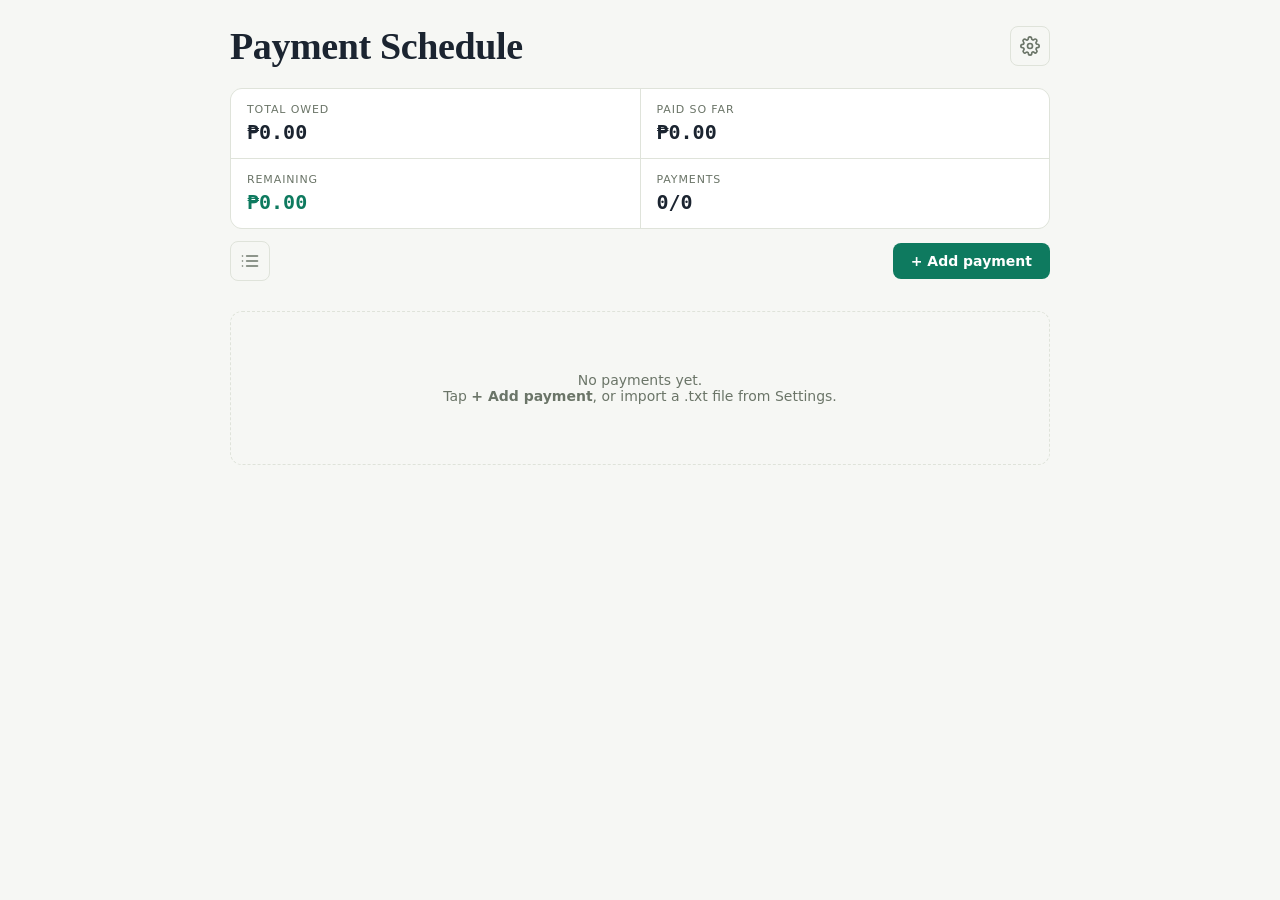
<file: index.html>
<!DOCTYPE html>
<html lang="en">
<head>
<meta charset="UTF-8">
<meta name="viewport" content="width=device-width, initial-scale=1.0, viewport-fit=cover">
<title>Payment Schedule</title>
<meta name="description" content="Track payment schedules, mark payments as paid, and see totals.">
<meta name="theme-color" content="#f6f7f4">
<link rel="manifest" href="manifest.webmanifest">
<link rel="icon" type="image/png" href="icons/icon-192.png">
<link rel="apple-touch-icon" href="icons/icon-192.png">
<meta name="mobile-web-app-capable" content="yes">
<meta name="apple-mobile-web-app-capable" content="yes">
<meta name="apple-mobile-web-app-status-bar-style" content="black-translucent">
<link rel="stylesheet" href="styles.css?v=19">
</head>
<body>
<div class="wrap">
  <header>
    <div class="titlerow">
      <h1 id="pageTitle">Payment Schedule</h1>
      <button class="iconbtn" id="openSettings" title="Settings" aria-label="Settings">
          <svg viewBox="0 0 24 24" fill="none" stroke="currentColor" stroke-width="2" stroke-linecap="round" stroke-linejoin="round">
            <circle cx="12" cy="12" r="3"></circle>
            <path d="M19.4 15a1.65 1.65 0 0 0 .33 1.82l.06.06a2 2 0 0 1-2.83 2.83l-.06-.06a1.65 1.65 0 0 0-1.82-.33 1.65 1.65 0 0 0-1 1.51V21a2 2 0 0 1-4 0v-.09a1.65 1.65 0 0 0-1-1.51 1.65 1.65 0 0 0-1.82.33l-.06.06a2 2 0 0 1-2.83-2.83l.06-.06a1.65 1.65 0 0 0 .33-1.82 1.65 1.65 0 0 0-1.51-1H3a2 2 0 0 1 0-4h.09a1.65 1.65 0 0 0 1.51-1 1.65 1.65 0 0 0-.33-1.82l-.06-.06a2 2 0 0 1 2.83-2.83l.06.06a1.65 1.65 0 0 0 1.82.33h0a1.65 1.65 0 0 0 1-1.51V3a2 2 0 0 1 4 0v.09a1.65 1.65 0 0 0 1 1.51h0a1.65 1.65 0 0 0 1.82-.33l.06-.06a2 2 0 0 1 2.83 2.83l-.06.06a1.65 1.65 0 0 0-.33 1.82v0a1.65 1.65 0 0 0 1.51 1H21a2 2 0 0 1 0 4h-.09a1.65 1.65 0 0 0-1.51 1z"></path>
          </svg>
      </button>
    </div>

    <div class="summary">
      <div class="cell"><div class="lbl" id="lblGrand">Total owed</div><div class="val" id="grand">—</div></div>
      <div class="cell"><div class="lbl" id="lblPaid">Paid so far</div><div class="val" id="paid">—</div></div>
      <div class="cell"><div class="lbl" id="lblRemaining">Remaining</div><div class="val remaining" id="remaining">—</div></div>
      <div class="cell"><div class="lbl" id="lblCount">Payments</div><div class="val" id="count">—</div></div>
    </div>

    <div class="addrow">
      <button class="iconbtn" id="openOverview" title="All payments" aria-label="All payments" style="display:none">
        <!-- width/height attributes: the icon must stay small even if an
             outdated cached stylesheet loads -->
        <svg width="20" height="20" viewBox="0 0 24 24" fill="none" stroke="currentColor" stroke-width="2" stroke-linecap="round" stroke-linejoin="round">
          <line x1="8" y1="6" x2="21" y2="6"></line>
          <line x1="8" y1="12" x2="21" y2="12"></line>
          <line x1="8" y1="18" x2="21" y2="18"></line>
          <line x1="3" y1="6" x2="3.01" y2="6"></line>
          <line x1="3" y1="12" x2="3.01" y2="12"></line>
          <line x1="3" y1="18" x2="3.01" y2="18"></line>
        </svg>
      </button>
      <button class="btn" id="openAdd">+ Add payment</button>
    </div>
  </header>

  <main id="schedule"></main>

  <!-- All payments overview -->
  <section id="overviewPage" style="display:none">
    <div class="ov-head">
      <button class="iconbtn" id="closeOverview" title="Back" aria-label="Back to schedule">
        <svg viewBox="0 0 24 24" fill="none" stroke="currentColor" stroke-width="2.5" stroke-linecap="round" stroke-linejoin="round">
          <polyline points="15 18 9 12 15 6"></polyline>
        </svg>
      </button>
      <button class="iconbtn" id="ovSelectAll" title="Select all payments" aria-label="Select all payments">
        <svg viewBox="0 0 24 24" fill="none" stroke="currentColor" stroke-width="2" stroke-linecap="round" stroke-linejoin="round">
          <polyline points="9 11 12 14 22 4"></polyline>
          <path d="M21 12v7a2 2 0 0 1-2 2H5a2 2 0 0 1-2-2V5a2 2 0 0 1 2-2h11"></path>
        </svg>
      </button>
      <button class="iconbtn" id="ovDelete" title="Select payments to delete" aria-label="Select payments to delete">
        <svg class="ic-trash" viewBox="0 0 24 24" fill="none" stroke="currentColor" stroke-width="2" stroke-linecap="round" stroke-linejoin="round">
          <polyline points="3 6 5 6 21 6"></polyline>
          <path d="M19 6v14a2 2 0 0 1-2 2H7a2 2 0 0 1-2-2V6m3 0V4a2 2 0 0 1 2-2h4a2 2 0 0 1 2 2v2"></path>
        </svg>
        <svg class="ic-check" viewBox="0 0 24 24" fill="none" stroke="currentColor" stroke-width="2.5" stroke-linecap="round" stroke-linejoin="round">
          <polyline points="20 6 9 17 4 12"></polyline>
        </svg>
      </button>
    </div>
    <div class="ov-controls">
      <input type="search" id="ovSearch" placeholder="Search lender…" aria-label="Search lender">
      <div class="ov-selects">
        <select id="ovLender" aria-label="Filter by lender"><option value="">All lenders</option></select>
        <select id="ovStatus" aria-label="Filter by status">
          <option value="all">All statuses</option>
          <option value="unpaid">Unpaid</option>
          <option value="paid">Paid</option>
        </select>
        <select id="ovSort" aria-label="Sort by">
          <option value="date">Sort: date</option>
          <option value="amount">Sort: amount</option>
          <option value="lender">Sort: lender</option>
          <option value="status">Sort: status</option>
        </select>
        <button class="btn ghost" id="ovDir" title="Toggle sort direction">↑ Ascending</button>
      </div>
    </div>
    <div class="ov-stats" id="ovStats"></div>
    <div id="overviewList"></div>
  </section>
</div>

<!-- Add / Edit payment dialog -->
<dialog id="payDialog">
  <h3 id="payDialogTitle">Add a payment</h3>
  <div class="fields">
    <div class="field full">
      <label for="fLender">Lender</label>
      <select id="fLender"></select>
    </div>
    <div class="field full" id="newLenderField">
      <label for="fNewLender">New lender name</label>
      <input type="text" id="fNewLender" placeholder="e.g. Home Credit">
    </div>
    <div class="field">
      <label for="fDate">Due date</label>
      <input type="date" id="fDate">
    </div>
    <div class="field">
      <label for="fAmount">Amount (₱)</label>
      <input type="number" id="fAmount" min="0.01" step="0.01" placeholder="0.00">
    </div>
    <div class="field full" id="repeatField" style="display:none">
      <label for="fRepeat">Repeat</label>
      <select id="fRepeat">
        <option value="none">Does not repeat</option>
        <option value="monthly">Once a month</option>
        <option value="twice">Twice a month</option>
      </select>
    </div>
    <div class="field full" id="secondDayField" style="display:none">
      <label for="fSecondDay">Day of month for 2nd payment</label>
      <input type="number" id="fSecondDay" min="1" max="31" step="1" placeholder="e.g. 15">
    </div>
    <div class="field" id="endTypeField" style="display:none">
      <label for="fEndType">Ends</label>
      <select id="fEndType">
        <option value="count">After # of payments</option>
        <option value="date">On a date</option>
      </select>
    </div>
    <div class="field" id="endCountField" style="display:none">
      <label for="fEndCount">Total payments</label>
      <input type="number" id="fEndCount" min="1" max="120" step="1" placeholder="e.g. 12">
    </div>
    <div class="field" id="endDateField" style="display:none">
      <label for="fEndDate">End date</label>
      <input type="date" id="fEndDate">
    </div>
  </div>
  <p class="formerr" id="formerr"></p>
  <div class="dlgactions">
    <button class="btn ghost" id="cancelPay">Cancel</button>
    <button class="btn" id="savePay">Save payment</button>
  </div>
</dialog>

<!-- Delete confirmation dialog -->
<dialog id="deleteDialog">
  <h3>Delete this payment?</h3>
  <div class="delsummary" id="delsummary"></div>
  <p class="delnote">You can undo this right after deleting.</p>
  <div class="dlgactions">
    <button class="btn ghost" id="cancelDelete">Keep it</button>
    <button class="btn danger" id="confirmDelete">Delete payment</button>
  </div>
</dialog>

<!-- Settings dialog -->
<dialog id="settingsDialog">
  <div class="settings-head">
    <h3>Settings</h3>
    <button class="iconbtn" id="closeSettings" title="Close" aria-label="Close settings">
      <svg viewBox="0 0 24 24" fill="none" stroke="currentColor" stroke-width="2.5" stroke-linecap="round" stroke-linejoin="round">
        <line x1="18" y1="6" x2="6" y2="18"></line>
        <line x1="6" y1="6" x2="18" y2="18"></line>
      </svg>
    </button>
  </div>
  <div class="setting">
    <h4>Title</h4>
    <p class="desc">Shown at the top of the page. Up to 30 characters.</p>
    <div class="inputrow">
      <input type="text" id="titleInput" maxlength="30" placeholder="Payment Schedule">
      <button class="iconbtn" id="titleDone" title="Done" aria-label="Done editing title">
        <svg viewBox="0 0 24 24" fill="none" stroke="currentColor" stroke-width="2.5" stroke-linecap="round" stroke-linejoin="round">
          <polyline points="20 6 9 17 4 12"></polyline>
        </svg>
      </button>
    </div>
  </div>
  <div class="setting">
    <h4>Appearance</h4>
    <p class="desc">Choose a theme, or follow your device setting.</p>
    <div class="field">
      <select id="themeSelect">
        <option value="system">System</option>
        <option value="light">Light</option>
        <option value="dark">Dark</option>
      </select>
    </div>
  </div>
  <div class="setting">
    <h4>Import data</h4>
    <p class="desc">Load payments from a .txt file or your clipboard. Format: <code>[['Lender Name', 'MM-DD-YYYY', 1234.56],[...]]</code><br>Importing replaces all current payments.</p>
    <input type="file" id="importFile" accept=".txt,text/plain" hidden>
    <div class="dlgactions" style="justify-content:flex-start;margin-top:0">
      <button class="btn" id="importBtn">Choose .txt file</button>
      <button class="btn ghost" id="pasteImportBtn">Paste from clipboard</button>
    </div>
    <div id="pasteFallback" style="display:none">
      <textarea id="importPasteArea" placeholder="Paste your data here…" style="width:100%;margin-top:10px;height:120px;font-family:var(--font-mono);font-size:11px;padding:8px;border:1px solid var(--line);border-radius:8px;background:var(--paper);color:var(--ink);resize:vertical"></textarea>
      <button class="btn" id="importPastedBtn" style="margin-top:8px">Import pasted text</button>
    </div>
  </div>
  <div class="setting">
    <h4>Export data</h4>
    <p class="desc">Download your current payments as a .txt file in the same format, so you can back up or re-import later. If downloading is blocked (e.g. in an app preview), use copy instead.</p>
    <div class="dlgactions" style="justify-content:flex-start;margin-top:0">
      <button class="btn ghost" id="exportBtn">Download .txt</button>
      <button class="btn ghost" id="copyBtn">Copy to clipboard</button>
    </div>
    <textarea id="exportText" readonly style="display:none;width:100%;margin-top:10px;height:120px;font-family:var(--font-mono);font-size:11px;padding:8px;border:1px solid var(--line);border-radius:8px;background:var(--paper);color:var(--ink);resize:vertical"></textarea>
  </div>
  <div class="setting">
    <div class="switchrow">
      <div>
        <h4>Switch</h4>
      </div>
      <label class="switch">
        <input type="checkbox" id="secretToggle" aria-label="Super Secret Settings">
        <span class="slider"></span>
      </label>
    </div>
  </div>
  <p class="setmsg" id="setmsg"></p>
</dialog>

<!-- Undo toast -->
<div class="toast" id="toast" role="status" popover="manual">
  <span id="toastMsg"></span>
  <button class="undo" id="undoBtn">Undo</button>
</div>

<script src="app.js?v=19"></script>
</body>
</html>
</file>
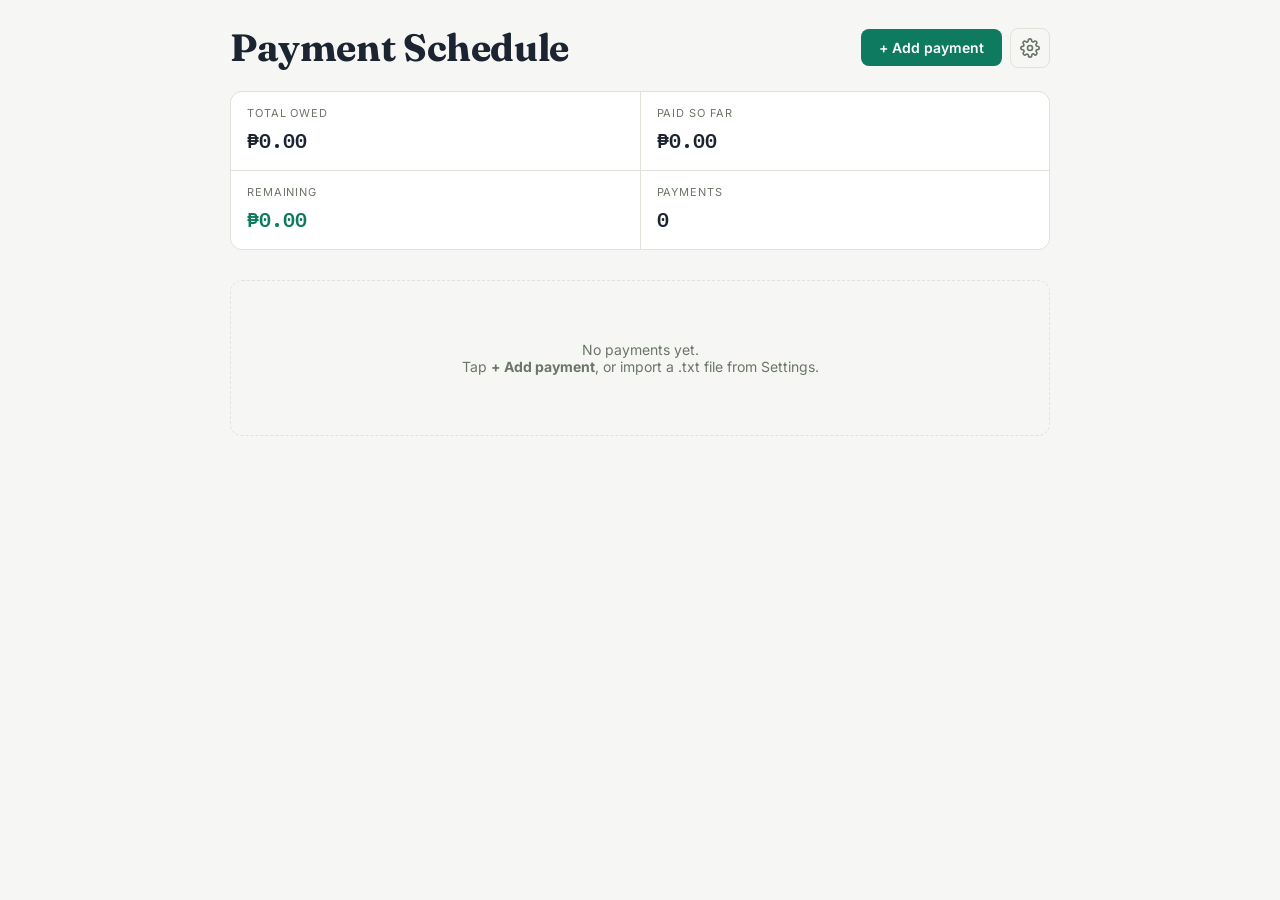
<file: payment-schedule.html>
<!DOCTYPE html>
<html lang="en">
<head>
<meta charset="UTF-8">
<meta name="viewport" content="width=device-width, initial-scale=1.0">
<title>Payment Schedule</title>
<link rel="preconnect" href="https://fonts.googleapis.com">
<link href="https://fonts.googleapis.com/css2?family=Fraunces:opsz,wght@9..144,600;9..144,700&family=IBM+Plex+Mono:wght@400;500;600&family=Inter:wght@400;500;600&display=swap" rel="stylesheet">
<style>
  :root{
    --ink:#1b2430;
    --paper:#f6f7f4;
    --panel:#ffffff;
    --line:#dfe3da;
    --muted:#6b7568;
    --accent:#0e7a5f;
    --danger:#b3402e;
    --edit:#1155cc;
    --toast-bg:#1b2430;
    --toast-fg:#ffffff;
    --toast-undo:#7fd8bd;
    color-scheme:light;
  }
  html[data-theme="dark"]{
    --ink:#e6e9ee;
    --paper:#14181e;
    --panel:#1d222b;
    --line:#2d3540;
    --muted:#8d97a4;
    --accent:#3cbf95;
    --danger:#e0755f;
    --edit:#6b9bf5;
    --toast-bg:#e6e9ee;
    --toast-fg:#14181e;
    --toast-undo:#0e7a5f;
    color-scheme:dark;
  }
  *{box-sizing:border-box;margin:0;padding:0}
  body{
    font-family:'Inter',system-ui,sans-serif;
    background:var(--paper);
    color:var(--ink);
    padding:24px 16px 100px;
  }
  .wrap{max-width:820px;margin:0 auto}

  header{margin-bottom:28px}
  .titlerow{display:flex;align-items:center;justify-content:space-between;gap:12px;flex-wrap:wrap}
  .actions{display:flex;align-items:center;gap:8px}
  h1{
    font-family:'Fraunces',serif;font-weight:700;
    font-size:clamp(26px,5vw,38px);letter-spacing:-0.01em;
  }

  .btn{
    font:inherit;font-size:14px;font-weight:600;
    padding:10px 18px;border-radius:8px;border:none;cursor:pointer;
    background:var(--accent);color:#fff;
  }
  .btn.ghost{background:transparent;color:var(--muted);border:1px solid var(--line)}
  .btn.danger{background:var(--danger)}
  .btn:focus-visible{outline:2px solid var(--ink);outline-offset:2px}
  .iconbtn{
    background:transparent;border:1px solid var(--line);border-radius:8px;
    width:40px;height:40px;cursor:pointer;color:var(--muted);
    display:inline-flex;align-items:center;justify-content:center;
  }
  .iconbtn:hover{color:var(--ink)}
  .iconbtn:focus-visible{outline:2px solid var(--ink);outline-offset:2px}
  .iconbtn svg{width:20px;height:20px}

  /* summary 2x2 */
  .summary{
    display:grid;grid-template-columns:1fr 1fr;gap:1px;
    background:var(--line);border:1px solid var(--line);
    border-radius:12px;overflow:hidden;margin:20px 0 30px;
  }
  .summary .cell{background:var(--panel);padding:14px 16px}
  .cell .lbl{font-size:11px;text-transform:uppercase;letter-spacing:.08em;color:var(--muted)}
  .cell .val{
    font-family:'IBM Plex Mono',monospace;
    font-size:20px;font-weight:600;margin-top:4px;
    font-variant-numeric:tabular-nums;
  }
  .cell .val.remaining{color:var(--accent)}

  .empty{
    text-align:center;color:var(--muted);font-size:14px;
    padding:60px 20px;border:1px dashed var(--line);border-radius:12px;
  }

  /* dialogs */
  dialog{
    border:none;border-radius:14px;
    background:var(--panel);color:var(--ink);
    padding:22px;width:min(440px, calc(100vw - 32px));
    box-shadow:0 20px 60px rgba(27,36,48,.25);
    position:fixed;
    top:50%;left:50%;
    transform:translate(-50%,-50%);
    margin:0;
    max-height:calc(100vh - 48px);
    overflow-y:auto;
  }
  dialog::backdrop{background:rgba(27,36,48,.45)}
  dialog h3{font-family:'Fraunces',serif;font-size:19px;margin-bottom:16px}
  .fields{display:grid;grid-template-columns:1fr 1fr;gap:12px}
  .field{display:flex;flex-direction:column;gap:4px}
  .field.full{grid-column:1 / -1}
  .field label{font-size:11px;text-transform:uppercase;letter-spacing:.06em;color:var(--muted)}
  .field input,.field select{
    font:inherit;font-size:14px;padding:9px 10px;
    border:1px solid var(--line);border-radius:8px;background:var(--panel);color:var(--ink);
  }
  .field input:focus,.field select:focus{outline:2px solid var(--accent);outline-offset:1px}
  #newLenderField{display:none}
  .dlgactions{display:flex;gap:8px;margin-top:18px;justify-content:flex-end}
  .formerr{color:var(--danger);font-size:13px;margin-top:12px;display:none}

  .delsummary{
    background:var(--paper);border:1px solid var(--line);border-radius:8px;
    padding:12px 14px;font-size:14px;line-height:1.5;
    font-family:'IBM Plex Mono',monospace;font-variant-numeric:tabular-nums;
  }
  .delsummary strong{font-weight:600}
  .delnote{font-size:13px;color:var(--muted);margin-top:10px}

  /* settings dialog */
  .setting{
    border:1px solid var(--line);border-radius:10px;
    padding:14px;margin-bottom:12px;
  }
  .setting h4{font-size:14px;font-weight:600;margin-bottom:2px}
  .setting .desc{
    font-size:12px;color:var(--muted);margin-bottom:10px;line-height:1.5;
  }
  .setting .desc code{
    font-family:'IBM Plex Mono',monospace;font-size:11px;
    background:var(--paper);border:1px solid var(--line);border-radius:4px;
    padding:1px 5px;word-break:break-all;
  }
  .setting:last-child{margin-bottom:0}
  .setmsg{font-size:13px;margin-top:12px;display:none}
  .setmsg.ok{color:var(--accent);display:block}
  .setmsg.bad{color:var(--danger);display:block}

  /* month block */
  .month{margin-bottom:34px}
  .month-head{
    display:flex;align-items:baseline;justify-content:space-between;
    padding:8px 0;border-bottom:2px solid var(--ink);
    position:sticky;top:0;background:var(--paper);z-index:2;
  }
  .month-head h2{font-family:'Fraunces',serif;font-weight:600;font-size:20px}
  .month-head .mtotal{
    font-family:'IBM Plex Mono',monospace;font-size:15px;font-weight:600;
    font-variant-numeric:tabular-nums;
  }

  .dategroup{
    display:grid;grid-template-columns:88px 1fr;gap:0 16px;
    border-bottom:1px solid var(--line);padding:14px 0;
  }
  .dategroup:last-child{border-bottom:none}
  .datecol{font-family:'IBM Plex Mono',monospace;font-size:13px;font-weight:600;padding-top:6px}
  .datecol .day{font-size:22px;display:block;line-height:1}
  .datecol .dow{color:var(--muted);font-weight:400;font-size:11px;text-transform:uppercase;letter-spacing:.06em}

  .payments{display:flex;flex-direction:column;gap:6px}

  /* swipeable row */
  .paywrap{position:relative;border-radius:8px;overflow:hidden}
  .swipe-bg{
    position:absolute;inset:0;
    display:flex;align-items:center;
    font-size:12px;font-weight:700;color:#fff;
    letter-spacing:.05em;text-transform:uppercase;
    opacity:0;transition:opacity .1s;
  }
  .swipe-bg.delete{background:var(--danger);justify-content:flex-start;padding-left:16px}
  .swipe-bg.edit{background:var(--edit);justify-content:flex-end;padding-right:16px}
  .paywrap.show-delete .swipe-bg.delete{opacity:1}
  .paywrap.show-edit .swipe-bg.edit{opacity:1}

  .pay{
    position:relative;
    display:flex;align-items:center;gap:10px;
    background:var(--panel);border:1px solid var(--line);border-radius:8px;
    padding:8px 12px;
    touch-action:pan-y;
    user-select:none;
    -webkit-user-select:none;
    will-change:transform;
  }
  .pay.snap{transition:transform .18s ease}
  .pay input{width:16px;height:16px;accent-color:var(--accent);cursor:pointer;flex-shrink:0}
  .pay .lender{font-size:12px;font-weight:600;min-width:86px;flex-shrink:0;pointer-events:none}
  .pay .amt{
    margin-left:auto;font-family:'IBM Plex Mono',monospace;
    font-size:14px;font-weight:500;font-variant-numeric:tabular-nums;
    pointer-events:none;
  }
  .pay.done{opacity:.6}
  .pay.done .amt{text-decoration:line-through}

  .datetotal{
    grid-column:2;text-align:right;
    font-family:'IBM Plex Mono',monospace;font-size:12px;color:var(--muted);
    margin-top:6px;font-variant-numeric:tabular-nums;
  }

  /* toast */
  .toast{
    position:fixed;inset:auto;left:50%;bottom:24px;margin:0;border:0;
    transform:translateX(-50%) translateY(80px);
    background:var(--toast-bg);color:var(--toast-fg);
    display:flex;align-items:center;gap:14px;
    padding:12px 16px;border-radius:10px;
    font-size:14px;box-shadow:0 8px 30px rgba(27,36,48,.35);
    opacity:0;pointer-events:none;
    transition:transform .25s ease, opacity .25s ease;
    max-width:calc(100vw - 32px);
    z-index:50;
  }
  .toast.show{transform:translateX(-50%) translateY(0);opacity:1;pointer-events:auto}
  .toast .undo{
    background:none;border:none;cursor:pointer;
    color:var(--toast-undo);font:inherit;font-weight:700;
    padding:4px 6px;border-radius:6px;flex-shrink:0;
  }
  .toast .undo:hover{background:rgba(128,128,128,.2)}
  @media (prefers-reduced-motion: reduce){
    .toast,.pay.snap{transition:none}
  }
  @media (max-width:480px){
    .dategroup{grid-template-columns:64px 1fr}
    .pay .lender{min-width:64px}
    .fields{grid-template-columns:1fr}
  }
</style>
</head>
<body>
<div class="wrap">
  <header>
    <div class="titlerow">
      <h1 id="pageTitle">Payment Schedule</h1>
      <div class="actions">
        <button class="btn" id="openAdd">+ Add payment</button>
        <button class="iconbtn" id="openSettings" title="Settings" aria-label="Settings">
          <svg viewBox="0 0 24 24" fill="none" stroke="currentColor" stroke-width="2" stroke-linecap="round" stroke-linejoin="round">
            <circle cx="12" cy="12" r="3"></circle>
            <path d="M19.4 15a1.65 1.65 0 0 0 .33 1.82l.06.06a2 2 0 0 1-2.83 2.83l-.06-.06a1.65 1.65 0 0 0-1.82-.33 1.65 1.65 0 0 0-1 1.51V21a2 2 0 0 1-4 0v-.09a1.65 1.65 0 0 0-1-1.51 1.65 1.65 0 0 0-1.82.33l-.06.06a2 2 0 0 1-2.83-2.83l.06-.06a1.65 1.65 0 0 0 .33-1.82 1.65 1.65 0 0 0-1.51-1H3a2 2 0 0 1 0-4h.09a1.65 1.65 0 0 0 1.51-1 1.65 1.65 0 0 0-.33-1.82l-.06-.06a2 2 0 0 1 2.83-2.83l.06.06a1.65 1.65 0 0 0 1.82.33h0a1.65 1.65 0 0 0 1-1.51V3a2 2 0 0 1 4 0v.09a1.65 1.65 0 0 0 1 1.51h0a1.65 1.65 0 0 0 1.82-.33l.06-.06a2 2 0 0 1 2.83 2.83l-.06.06a1.65 1.65 0 0 0-.33 1.82v0a1.65 1.65 0 0 0 1.51 1H21a2 2 0 0 1 0 4h-.09a1.65 1.65 0 0 0-1.51 1z"></path>
          </svg>
        </button>
      </div>
    </div>

    <div class="summary">
      <div class="cell"><div class="lbl">Total owed</div><div class="val" id="grand">—</div></div>
      <div class="cell"><div class="lbl">Paid so far</div><div class="val" id="paid">—</div></div>
      <div class="cell"><div class="lbl">Remaining</div><div class="val remaining" id="remaining">—</div></div>
      <div class="cell"><div class="lbl">Payments</div><div class="val" id="count">—</div></div>
    </div>
  </header>

  <main id="schedule"></main>
</div>

<!-- Add / Edit payment dialog -->
<dialog id="payDialog">
  <h3 id="payDialogTitle">Add a payment</h3>
  <div class="fields">
    <div class="field full">
      <label for="fLender">Lender</label>
      <select id="fLender"></select>
    </div>
    <div class="field full" id="newLenderField">
      <label for="fNewLender">New lender name</label>
      <input type="text" id="fNewLender" placeholder="e.g. Home Credit">
    </div>
    <div class="field">
      <label for="fDate">Due date</label>
      <input type="date" id="fDate">
    </div>
    <div class="field">
      <label for="fAmount">Amount (₱)</label>
      <input type="number" id="fAmount" min="0.01" step="0.01" placeholder="0.00">
    </div>
  </div>
  <p class="formerr" id="formerr"></p>
  <div class="dlgactions">
    <button class="btn ghost" id="cancelPay">Cancel</button>
    <button class="btn" id="savePay">Save payment</button>
  </div>
</dialog>

<!-- Delete confirmation dialog -->
<dialog id="deleteDialog">
  <h3>Delete this payment?</h3>
  <div class="delsummary" id="delsummary"></div>
  <p class="delnote">You can undo this right after deleting.</p>
  <div class="dlgactions">
    <button class="btn ghost" id="cancelDelete">Keep it</button>
    <button class="btn danger" id="confirmDelete">Delete payment</button>
  </div>
</dialog>

<!-- Settings dialog -->
<dialog id="settingsDialog">
  <h3>Settings</h3>
  <div class="setting">
    <h4>Title</h4>
    <p class="desc">Shown at the top of the page. Up to 20 characters.</p>
    <div class="field">
      <input type="text" id="titleInput" maxlength="20" placeholder="Payment Schedule">
    </div>
  </div>
  <div class="setting">
    <h4>Appearance</h4>
    <p class="desc">Choose a theme, or follow your device setting.</p>
    <div class="field">
      <select id="themeSelect">
        <option value="system">System</option>
        <option value="light">Light</option>
        <option value="dark">Dark</option>
      </select>
    </div>
  </div>
  <div class="setting">
    <h4>Import data</h4>
    <p class="desc">Load payments from a .txt file. Format: <code>[['Lender Name', 'MM-DD-YYYY', 1234.56],[...]]</code><br>Importing replaces all current payments.</p>
    <input type="file" id="importFile" accept=".txt,text/plain" hidden>
    <button class="btn" id="importBtn">Choose .txt file</button>
  </div>
  <div class="setting">
    <h4>Export data</h4>
    <p class="desc">Download your current payments as a .txt file in the same format, so you can back up or re-import later. If downloading is blocked (e.g. in an app preview), use copy instead.</p>
    <div class="dlgactions" style="justify-content:flex-start;margin-top:0">
      <button class="btn ghost" id="exportBtn">Download .txt</button>
      <button class="btn ghost" id="copyBtn">Copy to clipboard</button>
    </div>
    <textarea id="exportText" readonly style="display:none;width:100%;margin-top:10px;height:120px;font-family:'IBM Plex Mono',monospace;font-size:11px;padding:8px;border:1px solid var(--line);border-radius:8px;background:var(--paper);color:var(--ink);resize:vertical"></textarea>
  </div>
  <p class="setmsg" id="setmsg"></p>
  <div class="dlgactions">
    <button class="btn ghost" id="closeSettings">Close</button>
  </div>
</dialog>

<!-- Undo toast -->
<div class="toast" id="toast" role="status" popover="manual">
  <span id="toastMsg"></span>
  <button class="undo" id="undoBtn">Undo</button>
</div>

<script>
const STORE_KEY = "payment-schedule-v1";

const COLOR_POOL = ["#c2452d","#1155cc","#b07800","#6a3fb5","#0e7a8a","#8a2d5e",
                    "#2d7a2d","#a4442f","#3358a0","#7a5c00","#555555","#00707a"];

const fmt = n => n.toLocaleString("en-PH",{minimumFractionDigits:2,maximumFractionDigits:2});
const MONTHS = ["January","February","March","April","May","June","July","August","September","October","November","December"];
const DOW = ["Sun","Mon","Tue","Wed","Thu","Fri","Sat"];
const prettyDate = s => {
  const d = new Date(s + "T00:00:00");
  return `${MONTHS[d.getMonth()].slice(0,3)} ${d.getDate()}, ${d.getFullYear()}`;
};
const newId = () => "c" + Date.now() + Math.random().toString(36).slice(2,6);

/* ---------- state + persistence ---------- */
let items = [];
let storageOK = true;

function load(){
  try{
    const raw = localStorage.getItem(STORE_KEY);
    if(raw){ items = JSON.parse(raw); return; }
  }catch(e){ storageOK = false; }
  items = [];
}
function save(){
  try{
    localStorage.setItem(STORE_KEY, JSON.stringify(items));
  }catch(e){ storageOK = false; }
}

/* ---------- lender colors ---------- */
function lenderColors(){
  const map = {};
  let i = 0;
  for(const it of items){
    if(!(it.lender in map)){
      map[it.lender] = COLOR_POOL[i % COLOR_POOL.length];
      i++;
    }
  }
  return map;
}

/* ---------- render ---------- */
function render(){
  const colors = lenderColors();

  buildLenderDropdown();

  const main = document.getElementById("schedule");
  main.innerHTML = "";

  if(items.length === 0){
    main.innerHTML = `<div class="empty">No payments yet.<br>Tap <strong>+ Add payment</strong>, or import a .txt file from Settings.</div>`;
    refreshTotals();
    return;
  }

  const sorted = [...items].sort((a,b)=> a.date.localeCompare(b.date) || a.lender.localeCompare(b.lender));
  const byMonth = new Map();
  for(const it of sorted){
    const mk = it.date.slice(0,7);
    if(!byMonth.has(mk)) byMonth.set(mk,new Map());
    const m = byMonth.get(mk);
    if(!m.has(it.date)) m.set(it.date,[]);
    m.get(it.date).push(it);
  }

  for(const [mk, dates] of byMonth){
    const [y,m] = mk.split("-").map(Number);
    let mTotal = 0;
    dates.forEach(list => list.forEach(p => mTotal += p.amount));

    const sec = document.createElement("section");
    sec.className = "month";
    sec.innerHTML = `<div class="month-head">
        <h2>${MONTHS[m-1]} ${y}</h2>
        <span class="mtotal">₱${fmt(mTotal)}</span>
      </div>`;

    for(const [dateStr, list] of dates){
      const d = new Date(dateStr + "T00:00:00");
      const g = document.createElement("div");
      g.className = "dategroup";
      const dTotal = list.reduce((s,p)=>s+p.amount,0);
      g.innerHTML = `<div class="datecol">
          <span class="day">${d.getDate()}</span>
          <span class="dow">${DOW[d.getDay()]}</span>
        </div>
        <div class="payments">
          ${list.map(p=>`
            <div class="paywrap" data-id="${p.id}">
              <div class="swipe-bg delete">Delete</div>
              <div class="swipe-bg edit">Edit</div>
              <div class="pay ${p.paid?'done':''}">
                <input type="checkbox" data-id="${p.id}" ${p.paid?'checked':''} aria-label="Mark paid">
                <span class="lender" style="color:${colors[p.lender]}">${p.lender}</span>
                <span class="amt">₱${fmt(p.amount)}</span>
              </div>
            </div>`).join("")}
        </div>
        ${list.length>1 ? `<div class="datetotal">Total ₱${fmt(dTotal)}</div>` : ""}`;
      sec.appendChild(g);
    }
    main.appendChild(sec);
  }

  refreshTotals();
}

function buildLenderDropdown(){
  const colors = lenderColors();
  const sel = document.getElementById("fLender");
  const prev = sel.value;
  sel.innerHTML = "";
  for(const name of Object.keys(colors)){
    const o = document.createElement("option");
    o.value = o.textContent = name;
    sel.appendChild(o);
  }
  const other = document.createElement("option");
  other.value = "__new__";
  other.textContent = "+ New lender…";
  sel.appendChild(other);
  if([...sel.options].some(o=>o.value===prev)) sel.value = prev;
}

function refreshTotals(){
  const grandTotal = items.reduce((s,p)=>s+p.amount,0);
  const paid = items.filter(p=>p.paid).reduce((s,p)=>s+p.amount,0);
  document.getElementById("grand").textContent = "₱" + fmt(grandTotal);
  document.getElementById("paid").textContent = "₱" + fmt(paid);
  document.getElementById("remaining").textContent = "₱" + fmt(grandTotal - paid);
  document.getElementById("count").textContent = items.length;
}

/* ---------- checkbox ---------- */
document.getElementById("schedule").addEventListener("change", e=>{
  if(e.target.matches("input[type=checkbox]")){
    const item = items.find(p=>p.id===e.target.dataset.id);
    item.paid = e.target.checked;
    e.target.closest(".pay").classList.toggle("done", e.target.checked);
    save();
    refreshTotals();
  }
});

/* ---------- swipe gestures ---------- */
const SWIPE_TRIGGER = 72;
const SWIPE_MAX = 110;
let sw = null;

document.getElementById("schedule").addEventListener("pointerdown", e=>{
  const wrap = e.target.closest(".paywrap");
  if(!wrap) return;
  if(e.target.matches("input[type=checkbox]")) return;
  sw = {
    wrap,
    row: wrap.querySelector(".pay"),
    id: wrap.dataset.id,
    startX: e.clientX,
    startY: e.clientY,
    dragging: false,
    pointerId: e.pointerId
  };
  sw.row.classList.remove("snap");
});

document.getElementById("schedule").addEventListener("pointermove", e=>{
  if(!sw || e.pointerId !== sw.pointerId) return;
  const dx = e.clientX - sw.startX;
  const dy = e.clientY - sw.startY;

  if(!sw.dragging){
    if(Math.abs(dx) > 12 && Math.abs(dx) > Math.abs(dy)){
      sw.dragging = true;
      sw.row.setPointerCapture(e.pointerId);
    }else if(Math.abs(dy) > 12){
      sw = null;
      return;
    }else{
      return;
    }
  }

  e.preventDefault();
  const clamped = Math.max(-SWIPE_MAX, Math.min(SWIPE_MAX, dx));
  sw.dx = clamped;
  sw.row.style.transform = `translateX(${clamped}px)`;
  sw.wrap.classList.toggle("show-delete", clamped > 12);
  sw.wrap.classList.toggle("show-edit", clamped < -12);
});

function endSwipe(e){
  if(!sw || (e && e.pointerId !== sw.pointerId)) return;
  const s = sw;
  sw = null;

  const dx = s.dx || 0;
  s.row.classList.add("snap");
  s.row.style.transform = "translateX(0)";
  setTimeout(()=>{ s.wrap.classList.remove("show-delete","show-edit"); }, 180);

  if(!s.dragging) return;
  suppressClick = true;
  setTimeout(()=>{ suppressClick = false; }, 300);

  if(dx >= SWIPE_TRIGGER){
    openDeleteDialog(s.id);
  }else if(dx <= -SWIPE_TRIGGER){
    openPayDialog("edit", s.id);
  }
}
document.getElementById("schedule").addEventListener("pointerup", endSwipe);
document.getElementById("schedule").addEventListener("pointercancel", endSwipe);

let suppressClick = false;
document.getElementById("schedule").addEventListener("click", e=>{
  if(suppressClick){
    e.preventDefault();
    e.stopPropagation();
  }
}, true);

/* ---------- delete dialog + undo toast ---------- */
const deleteDialog = document.getElementById("deleteDialog");
let pendingDelete = null;
let lastDeleted = null;
let toastTimer = null;

function openDeleteDialog(id){
  pendingDelete = items.find(p=>p.id===id);
  if(!pendingDelete) return;
  document.getElementById("delsummary").innerHTML =
    `<strong>${pendingDelete.lender}</strong><br>` +
    `₱${fmt(pendingDelete.amount)} · due ${prettyDate(pendingDelete.date)}`;
  deleteDialog.showModal();
}

document.getElementById("cancelDelete").addEventListener("click", ()=>{
  pendingDelete = null;
  deleteDialog.close();
});

document.getElementById("confirmDelete").addEventListener("click", ()=>{
  if(!pendingDelete) return;
  lastDeleted = pendingDelete;
  items = items.filter(p=>p.id!==pendingDelete.id);
  pendingDelete = null;
  deleteDialog.close();
  save();
  render();
  showToast(`Deleted ${lastDeleted.lender} ₱${fmt(lastDeleted.amount)}`);
});

function showToast(msg, withUndo = true){
  const toast = document.getElementById("toast");
  document.getElementById("toastMsg").textContent = msg;
  document.getElementById("undoBtn").style.display = withUndo ? "" : "none";
  if(typeof toast.showPopover === "function"){
    try{ toast.showPopover(); }catch(e){}
  }
  requestAnimationFrame(()=> toast.classList.add("show"));
  clearTimeout(toastTimer);
  toastTimer = setTimeout(hideToast, 7000);
}
function hideToast(){
  const toast = document.getElementById("toast");
  toast.classList.remove("show");
  setTimeout(()=>{
    if(typeof toast.hidePopover === "function"){
      try{ toast.hidePopover(); }catch(e){}
    }
  }, 260);
  lastDeleted = null;
}

document.getElementById("undoBtn").addEventListener("click", ()=>{
  if(lastDeleted){
    items.push(lastDeleted);
    save();
    render();
  }
  clearTimeout(toastTimer);
  hideToast();
});

/* ---------- add / edit dialog ---------- */
const payDialog = document.getElementById("payDialog");
let editingId = null;

function openPayDialog(mode, id){
  buildLenderDropdown();
  clearForm();
  if(mode === "edit"){
    const item = items.find(p=>p.id===id);
    if(!item) return;
    editingId = id;
    document.getElementById("payDialogTitle").textContent = "Edit payment";
    document.getElementById("savePay").textContent = "Save changes";
    document.getElementById("fLender").value = item.lender;
    document.getElementById("fDate").value = item.date;
    document.getElementById("fAmount").value = item.amount;
  }else{
    editingId = null;
    document.getElementById("payDialogTitle").textContent = "Add a payment";
    document.getElementById("savePay").textContent = "Save payment";
  }
  payDialog.showModal();
}

document.getElementById("openAdd").addEventListener("click", ()=> openPayDialog("add"));
document.getElementById("cancelPay").addEventListener("click", ()=> payDialog.close());

document.getElementById("fLender").addEventListener("change", e=>{
  document.getElementById("newLenderField").style.display =
    e.target.value === "__new__" ? "flex" : "none";
});

function clearForm(){
  document.getElementById("fNewLender").value = "";
  document.getElementById("fDate").value = "";
  document.getElementById("fAmount").value = "";
  document.getElementById("formerr").style.display = "none";
  document.getElementById("newLenderField").style.display = "none";
  const sel = document.getElementById("fLender");
  if(sel.options.length) sel.selectedIndex = 0;
  document.getElementById("newLenderField").style.display =
    sel.value === "__new__" ? "flex" : "none";
}

document.getElementById("savePay").addEventListener("click", ()=>{
  const sel = document.getElementById("fLender").value;
  const lender = sel === "__new__"
    ? document.getElementById("fNewLender").value.trim()
    : sel;
  const date = document.getElementById("fDate").value;
  const amount = parseFloat(document.getElementById("fAmount").value);

  const err = document.getElementById("formerr");
  if(!lender){ err.textContent = "Enter a name for the new lender."; err.style.display="block"; return; }
  if(!date){ err.textContent = "Pick a due date."; err.style.display="block"; return; }
  if(!(amount > 0)){ err.textContent = "Enter an amount greater than zero."; err.style.display="block"; return; }

  if(editingId){
    const item = items.find(p=>p.id===editingId);
    item.lender = lender;
    item.date = date;
    item.amount = amount;
    editingId = null;
  }else{
    items.push({ id:newId(), lender, date, amount, paid:false });
  }
  save();
  render();
  payDialog.close();
});

/* ---------- theme ---------- */
const THEME_KEY = "payment-schedule-theme";
const themeSelect = document.getElementById("themeSelect");
const systemDark = window.matchMedia("(prefers-color-scheme: dark)");

function applyTheme(){
  let pref = "system";
  try{ pref = localStorage.getItem(THEME_KEY) || "system"; }catch(e){}
  const dark = pref === "dark" || (pref === "system" && systemDark.matches);
  document.documentElement.dataset.theme = dark ? "dark" : "light";
  themeSelect.value = pref;
}
themeSelect.addEventListener("change", ()=>{
  try{ localStorage.setItem(THEME_KEY, themeSelect.value); }catch(e){}
  applyTheme();
});
systemDark.addEventListener("change", applyTheme);
applyTheme();

/* ---------- custom title ---------- */
const TITLE_KEY = "payment-schedule-title";
const DEFAULT_TITLE = "Payment Schedule";
const titleInput = document.getElementById("titleInput");

function applyTitle(){
  let raw = "";
  try{ raw = localStorage.getItem(TITLE_KEY) || ""; }catch(e){}
  const title = (raw.trim() || DEFAULT_TITLE).slice(0,20);
  document.getElementById("pageTitle").textContent = title;
  document.title = title;
  if(document.activeElement !== titleInput) titleInput.value = raw;
}
titleInput.addEventListener("input", ()=>{
  try{ localStorage.setItem(TITLE_KEY, titleInput.value.slice(0,20)); }catch(e){}
  applyTitle();
});
applyTitle();

/* ---------- settings: import / export ---------- */
const settingsDialog = document.getElementById("settingsDialog");
const setmsg = document.getElementById("setmsg");

document.getElementById("openSettings").addEventListener("click", ()=>{
  setmsg.className = "setmsg";
  setmsg.textContent = "";
  document.getElementById("exportText").style.display = "none";
  settingsDialog.showModal();
  // dialogs auto-focus their first field; keep the keyboard closed
  if(document.activeElement) document.activeElement.blur();
});
document.getElementById("closeSettings").addEventListener("click", ()=> settingsDialog.close());

document.getElementById("importBtn").addEventListener("click", ()=>{
  document.getElementById("importFile").click();
});

document.getElementById("importFile").addEventListener("change", e=>{
  const file = e.target.files[0];
  e.target.value = "";
  if(!file) return;

  const reader = new FileReader();
  reader.onload = () => {
    try{
      const parsed = parseImport(reader.result);
      items = parsed.map(r=>({
        id:newId(),
        lender:r.lender, date:r.date, amount:r.amount, paid:false
      }));
      save();
      render();
      settingsDialog.close();
      showToast(`Import completed — ${items.length} payments`, false);
    }catch(err){
      setmsg.className = "setmsg bad";
      setmsg.textContent = "Import failed: " + err.message;
    }
  };
  reader.onerror = () => {
    setmsg.className = "setmsg bad";
    setmsg.textContent = "Import failed: could not read the file.";
  };
  reader.readAsText(file);
});

function parseImport(text){
  let data;
  try{
    // convert single-quoted entries to valid JSON
    data = JSON.parse(text.trim().replace(/'/g, '"'));
  }catch(e){
    throw new Error("file is not in the expected format.");
  }
  if(!Array.isArray(data) || data.length === 0)
    throw new Error("no payment entries found.");

  return data.map((row,i)=>{
    if(!Array.isArray(row) || row.length < 3)
      throw new Error(`entry ${i+1} is not [lender, date, amount].`);
    const lender = String(row[0]).trim();
    const dateRaw = String(row[1]).trim();
    const amount = Number(row[2]);
    const m = dateRaw.match(/^(\d{2})-(\d{2})-(\d{4})$/);
    if(!lender) throw new Error(`entry ${i+1} has an empty lender name.`);
    if(!m) throw new Error(`entry ${i+1} date "${dateRaw}" is not MM-DD-YYYY.`);
    if(!(amount > 0)) throw new Error(`entry ${i+1} amount is not a positive number.`);
    return { lender, date:`${m[3]}-${m[1]}-${m[2]}`, amount };
  });
}

function exportString(){
  const sorted = [...items].sort((a,b)=> a.date.localeCompare(b.date) || a.lender.localeCompare(b.lender));
  const body = sorted.map(p=>{
    const [y,m,d] = p.date.split("-");
    return `['${p.lender}', '${m}-${d}-${y}', ${p.amount}]`;
  }).join(", ");
  return "[" + body + "]";
}

document.getElementById("exportBtn").addEventListener("click", ()=>{
  if(items.length === 0){
    setmsg.className = "setmsg bad";
    setmsg.textContent = "Nothing to export yet.";
    return;
  }
  const blob = new Blob([exportString()], {type:"text/plain"});
  const a = document.createElement("a");
  a.href = URL.createObjectURL(blob);
  a.download = "payment-data.txt";
  a.click();
  URL.revokeObjectURL(a.href);
  showToast(`Export completed — ${items.length} payments`, false);
});

document.getElementById("copyBtn").addEventListener("click", async ()=>{
  if(items.length === 0){
    setmsg.className = "setmsg bad";
    setmsg.textContent = "Nothing to export yet.";
    return;
  }
  const text = exportString();
  let ok = false;
  try{
    await navigator.clipboard.writeText(text);
    ok = true;
  }catch(e){
    // fallback for environments without clipboard permission
    const ta = document.createElement("textarea");
    ta.value = text;
    ta.style.position = "fixed";
    ta.style.opacity = "0";
    document.body.appendChild(ta);
    ta.select();
    try{ ok = document.execCommand("copy"); }catch(e2){}
    ta.remove();
  }
  if(ok){
    showToast(`Copied ${items.length} payments to clipboard`, false);
  }else{
    // clipboard is blocked: show the data for manual copying
    const ta2 = document.getElementById("exportText");
    ta2.value = text;
    ta2.style.display = "block";
    ta2.focus();
    ta2.select();
    setmsg.className = "setmsg bad";
    setmsg.textContent = "Clipboard is blocked here — select the text above and copy it manually.";
  }
});

/* close dialogs when clicking the backdrop */
[payDialog, deleteDialog, settingsDialog].forEach(dlg=>{
  dlg.addEventListener("click", e=>{
    if(e.target === dlg) dlg.close();
  });
});

/* ---------- init ---------- */
load();
render();
</script>
</body>
</html>
</file>
<file: styles.css>
:root{
  --font-sans:system-ui,-apple-system,"Segoe UI",Roboto,sans-serif;
  --font-serif:ui-serif,Georgia,"Times New Roman",serif;
  --font-mono:ui-monospace,"SF Mono",Menlo,Consolas,monospace;
  --ink:#1b2430;
  --paper:#f6f7f4;
  --panel:#ffffff;
  --line:#dfe3da;
  --muted:#6b7568;
  --accent:#0e7a5f;
  --danger:#b3402e;
  --edit:#1155cc;
  --toast-bg:#1b2430;
  --toast-fg:#ffffff;
  --toast-undo:#7fd8bd;
  color-scheme:light;
}
* {
  user-select: none;
}
/* text fields must stay selectable so paste/copy menus work on mobile */
input,textarea{user-select:text;-webkit-user-select:text}
html[data-theme="dark"]{
  --ink:#e6e9ee;
  --paper:#14181e;
  --panel:#1d222b;
  --line:#2d3540;
  --muted:#8d97a4;
  --accent:#3cbf95;
  --danger:#e0755f;
  --edit:#6b9bf5;
  --toast-bg:#e6e9ee;
  --toast-fg:#14181e;
  --toast-undo:#0e7a5f;
  color-scheme:dark;
}
*{box-sizing:border-box;margin:0;padding:0}

/* hide scrollbars everywhere (scrolling still works) */
*{scrollbar-width:none;-ms-overflow-style:none}
*::-webkit-scrollbar{display:none;width:0;height:0}
body{
  font-family:var(--font-sans);
  background:var(--paper);
  color:var(--ink);
  padding:calc(24px + env(safe-area-inset-top)) 16px 100px;
}
/* solid strip behind the iOS status bar so scrolled content can't show through */
body::before{
  content:"";position:fixed;top:0;left:0;right:0;
  height:env(safe-area-inset-top);
  background:var(--paper);z-index:40;pointer-events:none;
}
.wrap{max-width:820px;margin:0 auto}

header{margin-bottom:28px}
.titlerow{display:flex;align-items:center;justify-content:space-between;gap:12px}
.titlerow .iconbtn{flex-shrink:0}
h1{
  font-family:var(--font-serif);font-weight:700;
  font-size:clamp(26px,5vw,38px);letter-spacing:-0.01em;
  min-width:0;overflow-wrap:anywhere;
}
.addrow{display:flex;align-items:center;justify-content:flex-end;gap:10px;margin-bottom:30px}
/* margin-right:auto (not space-between) so + Add payment stays on the
   right even while this button is hidden */
#openOverview{margin-right:auto}

.btn{
  font:inherit;font-size:14px;font-weight:600;
  padding:10px 18px;border-radius:8px;border:none;cursor:pointer;
  background:var(--accent);color:#fff;
}
.btn.ghost{background:transparent;color:var(--muted);border:1px solid var(--line)}
.btn.danger{background:var(--danger)}
.btn:focus-visible{outline:2px solid var(--ink);outline-offset:2px}
.iconbtn{
  background:transparent;border:1px solid var(--line);border-radius:8px;
  width:40px;height:40px;cursor:pointer;color:var(--muted);
  display:inline-flex;align-items:center;justify-content:center;
}
.iconbtn:hover{color:var(--ink)}
.iconbtn:focus-visible{outline:2px solid var(--ink);outline-offset:2px}
.iconbtn svg{width:20px;height:20px}

/* summary 2x2 */
.summary{
  display:grid;grid-template-columns:1fr 1fr;gap:1px;
  background:var(--line);border:1px solid var(--line);
  border-radius:12px;overflow:hidden;margin:20px 0 12px;
}
.summary .cell{background:var(--panel);padding:14px 16px}
.cell .lbl{font-size:11px;text-transform:uppercase;letter-spacing:.08em;color:var(--muted)}
.cell .val{
  font-family:var(--font-mono);
  font-size:20px;font-weight:600;margin-top:4px;
  font-variant-numeric:tabular-nums;
}
.cell .val.remaining{color:var(--accent)}

.empty{
  text-align:center;color:var(--muted);font-size:14px;
  padding:60px 20px;border:1px dashed var(--line);border-radius:12px;
}

/* dialogs */
/* lock page scroll while any modal dialog is open */
html:has(dialog[open]), body:has(dialog[open]){overflow:hidden}
dialog{
  border:none;border-radius:14px;
  background:var(--panel);color:var(--ink);
  padding:22px;width:min(440px, calc(100vw - 32px));
  box-shadow:0 20px 60px rgba(27,36,48,.25);
  position:fixed;
  top:50%;left:50%;
  transform:translate(-50%,-50%);
  margin:0;
  max-height:calc(100vh - 48px);
  overflow-y:auto;
  overscroll-behavior:contain;
}
dialog::backdrop{
  background:rgba(27,36,48,.45);
  -webkit-backdrop-filter:blur(6px);
  backdrop-filter:blur(6px);
}
dialog h3{font-family:var(--font-serif);font-size:19px;margin-bottom:16px}
.settings-head{
  display:flex;align-items:center;justify-content:space-between;
  gap:12px;margin-bottom:16px;
}
.settings-head h3{margin-bottom:0}
.fields{display:grid;grid-template-columns:1fr 1fr;gap:12px}
.field{display:flex;flex-direction:column;gap:4px}
.field.full{grid-column:1 / -1}
.field label{font-size:11px;text-transform:uppercase;letter-spacing:.06em;color:var(--muted)}
.field input,.field select,.ov-controls input,.ov-controls select{
  font:inherit;font-size:14px;padding:9px 10px;
  border:1px solid var(--line);border-radius:8px;background:var(--panel);color:var(--ink);
}
.field input:focus,.field select:focus,
.ov-controls input:focus,.ov-controls select:focus{outline:2px solid var(--accent);outline-offset:1px}
/* custom chevron: native select arrows sit flush against the right border */
.field select,.ov-controls select{
  appearance:none;
  -webkit-appearance:none;
  padding-right:38px;
  background-image:url("data:image/svg+xml,%3Csvg xmlns='http://www.w3.org/2000/svg' viewBox='0 0 24 24' fill='none' stroke='%236b7568' stroke-width='2' stroke-linecap='round' stroke-linejoin='round'%3E%3Cpolyline points='6 9 12 15 18 9'/%3E%3C/svg%3E");
  background-repeat:no-repeat;
  background-position:right 12px center;
  background-size:16px 16px;
}
html[data-theme="dark"] .field select,
html[data-theme="dark"] .ov-controls select{
  background-image:url("data:image/svg+xml,%3Csvg xmlns='http://www.w3.org/2000/svg' viewBox='0 0 24 24' fill='none' stroke='%238d97a4' stroke-width='2' stroke-linecap='round' stroke-linejoin='round'%3E%3Cpolyline points='6 9 12 15 18 9'/%3E%3C/svg%3E");
}
/* date fields: calendar icon instead of the browser's default arrow
   (Chromium draws the indicator as a background image, so overriding
   background-image replaces it) */
input[type="date"]::-webkit-calendar-picker-indicator{
  display:inline-block;width:18px;height:18px;cursor:pointer;opacity:1;
  background-image:url("data:image/svg+xml,%3Csvg xmlns='http://www.w3.org/2000/svg' viewBox='0 0 24 24' fill='none' stroke='%236b7568' stroke-width='2' stroke-linecap='round' stroke-linejoin='round'%3E%3Crect x='3' y='4' width='18' height='18' rx='2' ry='2'/%3E%3Cline x1='16' y1='2' x2='16' y2='6'/%3E%3Cline x1='8' y1='2' x2='8' y2='6'/%3E%3Cline x1='3' y1='10' x2='21' y2='10'/%3E%3C/svg%3E");
  background-size:16px 16px;background-position:center;background-repeat:no-repeat;
}
html[data-theme="dark"] input[type="date"]::-webkit-calendar-picker-indicator{
  background-image:url("data:image/svg+xml,%3Csvg xmlns='http://www.w3.org/2000/svg' viewBox='0 0 24 24' fill='none' stroke='%238d97a4' stroke-width='2' stroke-linecap='round' stroke-linejoin='round'%3E%3Crect x='3' y='4' width='18' height='18' rx='2' ry='2'/%3E%3Cline x1='16' y1='2' x2='16' y2='6'/%3E%3Cline x1='8' y1='2' x2='8' y2='6'/%3E%3Cline x1='3' y1='10' x2='21' y2='10'/%3E%3C/svg%3E");
}
.inputrow{display:flex;align-items:stretch;gap:8px}
.inputrow input{
  flex:1;min-width:0;
  font:inherit;font-size:14px;padding:9px 10px;
  border:1px solid var(--line);border-radius:8px;background:var(--panel);color:var(--ink);
}
.inputrow input:focus{outline:2px solid var(--accent);outline-offset:1px}
.inputrow .iconbtn{
  height:auto;flex-shrink:0;display:none;
  background:var(--accent);border:none;color:#fff;
}
.inputrow .iconbtn:hover{color:#fff}
.inputrow:focus-within .iconbtn{display:inline-flex}
#newLenderField{display:none}
.dlgactions{display:flex;gap:8px;margin-top:18px;justify-content:flex-end}
.formerr{color:var(--danger);font-size:13px;margin-top:12px;display:none}

.delsummary{
  background:var(--paper);border:1px solid var(--line);border-radius:8px;
  padding:12px 14px;font-size:14px;line-height:1.5;
  font-family:var(--font-mono);font-variant-numeric:tabular-nums;
}
.delsummary strong{font-weight:600}
.delnote{font-size:13px;color:var(--muted);margin-top:10px}

/* settings dialog */
.setting{
  border:1px solid var(--line);border-radius:10px;
  padding:14px;margin-bottom:12px;
}
.setting h4{font-size:14px;font-weight:600;margin-bottom:2px}
.setting .desc{
  font-size:12px;color:var(--muted);margin-bottom:10px;line-height:1.5;
}
.setting .desc code{
  font-family:var(--font-mono);font-size:11px;
  background:var(--paper);border:1px solid var(--line);border-radius:4px;
  padding:1px 5px;word-break:break-all;
}
.setting:last-child{margin-bottom:0}
.switchrow{display:flex;align-items:center;justify-content:space-between;gap:12px}
.switch{position:relative;display:inline-block;width:46px;height:26px;flex-shrink:0}
.switch input{opacity:0;width:0;height:0;position:absolute}
.switch .slider{
  position:absolute;inset:0;cursor:pointer;border-radius:26px;
  background:var(--line);transition:background .2s;
}
.switch .slider::before{
  content:"";position:absolute;width:20px;height:20px;left:3px;top:3px;
  border-radius:50%;background:var(--panel);transition:transform .2s;
  box-shadow:0 1px 3px rgba(0,0,0,.25);
}
.switch input:checked + .slider{background:var(--accent)}
.switch input:checked + .slider::before{transform:translateX(20px)}
.switch input:focus-visible + .slider{outline:2px solid var(--ink);outline-offset:2px}
.setmsg{font-size:13px;margin-top:12px;display:none}
.setmsg.ok{color:var(--accent);display:block}
.setmsg.bad{color:var(--danger);display:block}

/* month block */
.month{margin-bottom:34px}
.month-head{
  display:flex;align-items:baseline;justify-content:space-between;
  padding:8px 0;border-bottom:2px solid var(--ink);
  position:sticky;top:env(safe-area-inset-top);background:var(--paper);z-index:2;
}
.month-head h2{font-family:var(--font-serif);font-weight:600;font-size:20px}
.month-head .mtotal{
  font-family:var(--font-mono);font-size:15px;font-weight:600;
  font-variant-numeric:tabular-nums;
}

.dategroup{
  display:grid;grid-template-columns:88px 1fr;gap:0 16px;
  border-bottom:1px solid var(--line);padding:14px 0;
}
.dategroup:last-child{border-bottom:none}
.datecol{font-family:var(--font-mono);font-size:13px;font-weight:600;padding-top:6px}
.datecol .day{font-size:22px;display:block;line-height:1}
.datecol .dow{color:var(--muted);font-weight:400;font-size:11px;text-transform:uppercase;letter-spacing:.06em}

.payments{display:flex;flex-direction:column;gap:6px}

/* swipeable row */
.paywrap{position:relative;border-radius:8px;overflow:hidden}
.swipe-bg{
  position:absolute;inset:0;
  display:flex;align-items:center;
  font-size:12px;font-weight:700;color:#fff;
  letter-spacing:.05em;text-transform:uppercase;
  opacity:0;transition:opacity .1s;
}
.swipe-bg.delete{background:var(--danger);justify-content:flex-start;padding-left:16px}
.swipe-bg.edit{background:var(--edit);justify-content:flex-end;padding-right:16px}
.paywrap.show-delete .swipe-bg.delete{opacity:1}
.paywrap.show-edit .swipe-bg.edit{opacity:1}

.pay{
  position:relative;
  display:flex;align-items:center;gap:10px;
  background:var(--panel);border:1px solid var(--line);border-radius:8px;
  padding:8px 12px;
  touch-action:pan-y;
  user-select:none;
  -webkit-user-select:none;
  will-change:transform;
}
.pay.snap{transition:transform .18s ease}
.pay input{width:16px;height:16px;accent-color:var(--accent);cursor:pointer;flex-shrink:0}
.pay .lender{font-size:12px;font-weight:600;min-width:86px;flex-shrink:0;pointer-events:none}
.pay .amt{
  margin-left:auto;font-family:var(--font-mono);
  font-size:14px;font-weight:500;font-variant-numeric:tabular-nums;
  pointer-events:none;
}
.pay.done{opacity:.6}
.pay.done .amt{text-decoration:line-through}

.datetotal{
  grid-column:2;text-align:right;
  font-family:var(--font-mono);font-size:12px;color:var(--muted);
  margin-top:6px;font-variant-numeric:tabular-nums;
}

/* ---------- overview page ---------- */
.ov-head{display:flex;align-items:center;gap:12px;margin-bottom:16px}
#ovSelectAll{display:none;margin-left:auto}
#overviewPage.selecting #ovSelectAll{display:inline-flex}
#ovDelete{margin-left:auto}
#overviewPage.selecting #ovDelete{margin-left:0}
#ovDelete .ic-check{display:none}
#ovDelete.confirm .ic-trash{display:none}
#ovDelete.confirm .ic-check{display:block}
#ovDelete.confirm{background:var(--danger);border-color:var(--danger);color:#fff}
#ovDelete.confirm:hover{color:#fff}
.ov-controls{display:flex;flex-direction:column;gap:8px;margin-bottom:8px}
.ov-selects{display:grid;grid-template-columns:1fr 1fr;gap:8px}
#ovDir{font-size:14px;padding:9px 10px;white-space:nowrap}
.ov-stats{
  font-family:var(--font-mono);font-size:12px;color:var(--muted);
  margin:6px 2px 14px;font-variant-numeric:tabular-nums;
}
#overviewList{display:flex;flex-direction:column;gap:6px}
.ov-row{
  display:flex;align-items:center;gap:10px;
  background:var(--panel);border:1px solid var(--line);border-radius:8px;
  padding:10px 12px;cursor:pointer;
}
.ov-row input{width:16px;height:16px;accent-color:var(--accent);cursor:pointer;flex-shrink:0}
.ov-main{display:flex;flex-direction:column;gap:2px;min-width:0}
.ov-row .lender{font-size:13px;font-weight:600;overflow-wrap:anywhere}
.ov-date{font-family:var(--font-mono);font-size:11px;color:var(--muted)}
.ov-row .amt{
  margin-left:auto;font-family:var(--font-mono);
  font-size:14px;font-weight:500;font-variant-numeric:tabular-nums;flex-shrink:0;
}
.ov-row.done{opacity:.6}
.ov-row.done .amt{text-decoration:line-through}
#overviewPage.selecting .ov-row input{accent-color:var(--danger)}
.ov-row.sel{border-color:var(--danger);outline:1px solid var(--danger)}
@media (min-width:640px){
  .ov-controls{flex-direction:row}
  .ov-controls input[type=search]{flex:1;min-width:160px}
  .ov-selects{grid-template-columns:auto auto auto auto}
}

/* toast */
.toast{
  position:fixed;inset:auto;left:50%;bottom:24px;margin:0;border:0;
  transform:translateX(-50%) translateY(80px);
  background:var(--toast-bg);color:var(--toast-fg);
  display:flex;align-items:center;gap:14px;
  padding:12px 16px;border-radius:10px;
  font-size:14px;box-shadow:0 8px 30px rgba(27,36,48,.35);
  opacity:0;pointer-events:none;
  transition:transform .25s ease, opacity .25s ease;
  max-width:calc(100vw - 32px);
  z-index:50;
}
.toast.show{transform:translateX(-50%) translateY(0);opacity:1;pointer-events:auto}
.toast .undo{
  background:none;border:none;cursor:pointer;
  color:var(--toast-undo);font:inherit;font-weight:700;
  padding:4px 6px;border-radius:6px;flex-shrink:0;
}
.toast .undo:hover{background:rgba(128,128,128,.2)}
@media (prefers-reduced-motion: reduce){
  .toast,.pay.snap{transition:none}
}
@media (max-width:480px){
  .dategroup{grid-template-columns:64px 1fr}
  .pay .lender{min-width:64px}
  .fields{grid-template-columns:1fr}

  /* settings becomes a full screen instead of a dialog */
  #settingsDialog{
    width:100vw;max-width:100vw;
    height:100vh;height:100dvh;max-height:none;
    top:0;left:0;transform:none;
    border-radius:0;box-shadow:none;
    background:var(--paper);
    padding:calc(20px + env(safe-area-inset-top)) 16px calc(24px + env(safe-area-inset-bottom));
  }
  #settingsDialog::backdrop{
    background:var(--paper);
    -webkit-backdrop-filter:none;
    backdrop-filter:none;
  }
  #settingsDialog .setting{background:var(--panel)}
}
</file>
